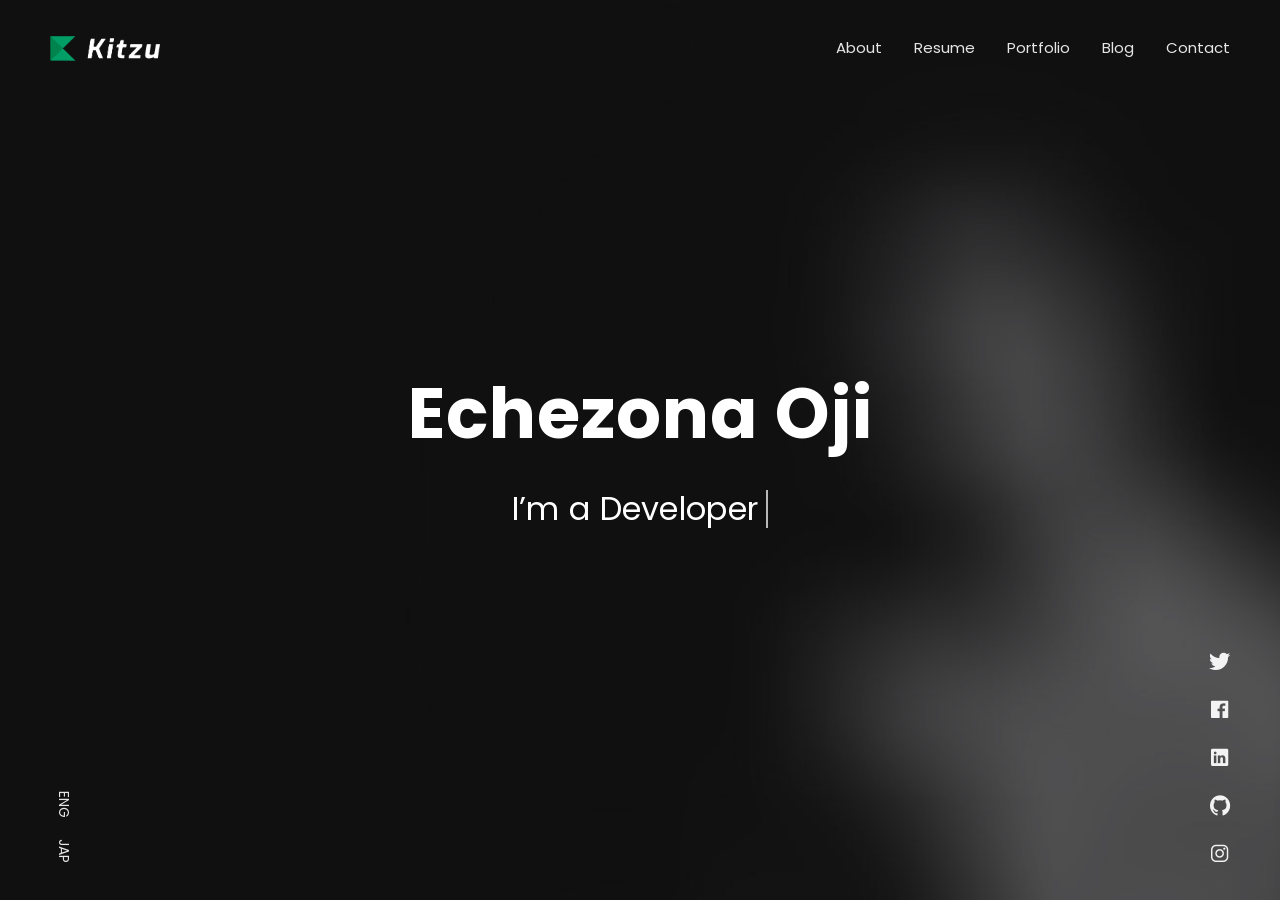
<file: template/Option2.html>
<!DOCTYPE html>
<html lang="zxx">

<head>
  <!-- Required meta tags-->
  <meta charset="utf-8">
  <!-- Title-->
  <title>Kitzu - Personal Portfolio Template</title>
  <!-- Description-->
  <meta name="description" content="Personal Portfolio Template">
  <meta name="viewport" content="width=device-width, initial-scale=1, shrink-to-fit=no">
  <!-- Favicons-->
  <link rel="apple-touch-icon" sizes="180x180" href="img/favicons/apple-touch-icon.png">
  <link rel="icon" type="image/png" sizes="32x32" href="img/favicons/favicon-32x32.png">
  <link rel="icon" type="image/png" sizes="16x16" href="img/favicons/favicon-16x16.png">
  <!-- Web fonts-->
  <link href="https://fonts.googleapis.com/css?family=Poppins:300,300i,400,400i,500,500i,600,600i,700,700i,800,800i&amp;display=swap" rel="stylesheet">
  <!-- CSS vendors-->
  <link rel="stylesheet" href="css/bootstrap-custom.css">
  <link rel="stylesheet" href="css/ionicons.min.css">
  <link rel="stylesheet" href="css/tiny-slider.css">
  <link rel="stylesheet" href="css/lity.min.css">
  <link rel="stylesheet" href="css/simplebar.min.css">
  <link rel="stylesheet" href="css/jquery.mb.YTPlayer.min.css">
  <!-- Main CSS-->
  <link rel="stylesheet" href="css/main.css">
  <!-- CSS Color scheme-->
  <link id="color-scheme" rel="stylesheet" href="css/colors/main-darkgreen.css">
  <!-- Custom CSS (Add your custom CSS styles to this file)-->
  <link rel="stylesheet" href="css/custom.css">
</head>

<body class="theme-dark">
  <!-- Preloader-->
  <div class="preloader">
    <div class="preloader-block">
      <div class="preloader-icon"><span class="loading-dot loading-dot-1"></span><span class="loading-dot loading-dot-2"></span><span class="loading-dot loading-dot-3"></span></div>
    </div>
  </div>
  <div id="overlay-effect"></div>
  <!-- Navbar-->
  <nav class="navbar-expand-md navbar fixed-top" id="navbar"><a class="navbar-brand" data-scroll="" href="#home-area">
      <!-- Navbar Logo-->
      <img class="img-fluid" src="img/img-kitzu-logo.png" alt="Logo"></a>
    <span class="navbar-menu ml-auto" data-toggle="collapse" data-target="#navbarSupportedContent" aria-controls="navbarSupportedContent" aria-expanded="false" aria-label="Toggle navigation" role="button"><span class="btn-line"></span></span>
    <div class="collapse navbar-collapse order-1 order-lg-0" id="navbarSupportedContent">
      <!-- Navbar menu-->
      <ul class="navbar-nav ml-auto">
        <li class="nav-item"><a class="nav-link" href="#about">About</a></li>
        <li class="nav-item"><a class="nav-link" href="#resume">Resume</a></li>
        <li class="nav-item"><a class="nav-link" href="#portfolio">Portfolio</a></li>
        <li class="nav-item"><a class="nav-link" href="#blog">Blog</a></li>
        <li class="nav-item"><a class="nav-link" href="#contact">Contact</a></li>
      </ul>
    </div>
  </nav>
  <!-- Home-->
  <section class="home-area element-cover-bg" id="home" style="background-image:url(img/home.jpg)">
    <div class="container h-100">
      <div class="row h-100 align-items-center justify-content-center">
        <div class="col-12 col-lg-8 home-content text-center">
          <h1 class="home-name">Echezona <span>Oji</span></h1>
          <h4 class="cd-headline clip home-headline">I’m a <span class="cd-words-wrapper single-headline"><b class="is-visible">Developer</b><b>Designer</b><b>Freelancer</b></span></h4>
        </div>
      </div>
    </div>
    <div class="fixed-wrapper">
      <!-- Languages list-->
      <div class="fixed-block block-left">
        <ul class="list-unstyled languages-list">
          <li><a href="#0"><span class="single-language">ENG</span></a></li>
          <li><a href="#0"><span class="single-language">JAP</span></a></li>
        </ul>
      </div>
      <!-- Social media icons-->
      <div class="fixed-block block-right">
        <ul class="list-unstyled social-icons">
          <li><a href="#0"><i class="icon ion-logo-twitter"></i></a></li>
          <li><a href="#0"><i class="icon ion-logo-facebook"></i></a></li>
          <li><a href="#0"><i class="icon ion-logo-linkedin"></i></a></li>
          <li><a href="#0"><i class="icon ion-logo-github"></i></a></li>
          <li><a href="#0"><i class="icon ion-logo-instagram"></i></a></li>
        </ul>
      </div>
    </div>
  </section>
  <!-- About lightbox-->
  <div class="lightbox-wrapper" id="about" data-simplebar>
    <div class="container">
      <div class="lightbox-close">
        <div class="close-btn" data-modal-close=""><span class="btn-line"></span></div>
      </div>
      <div class="row">
        <div class="col-12">
          <div class="lightbox-content">
            <div class="row">
              <div class="col-12">
                <div class="section-heading page-heading">
                  <p class="section-description">Get to know me</p>
                  <h2 class="section-title">About Me</h2>
                  <div class="animated-bar"></div>
                </div>
              </div>
            </div>
            <!-- Info section-->
            <div class="info-section single-section">
              <div class="row align-items-center">
                <!-- Picture part-->
                <div class="col-12 col-lg-5 info-img"><img class="img-fluid img-thumbnail" src="img/info-img.jpg" alt="About Picture"></div>
                <!-- Content part-->
                <div class="col-12 col-lg-7 info-content">
                  <div class="content-block">
                    <h2 class="content-subtitle">Who am i?</h2>
                    <h6 class="content-title">I'm Echezona Oji, a visual UX/UI Designer and Web Developer</h6>
                    <div class="content-description">
                      <p>I am a freelancer based in the United Kingdom and i have been building noteworthy UX/UI designs and websites for years, which comply with the latest design trends. I help convert a vision and an idea into meaningful and useful products. Having a sharp eye for product evolution helps me prioritize tasks, iterate fast and deliver faster.</p>
                    </div>
                    <address class="content-info">
                      <div class="row">
                        <div class="col-12 col-md-6 single-info"><span>Name:</span>
                          <p>Echezona Oji</p>
                        </div>
                        <div class="col-12 col-md-6 single-info"><span>Email:</span>
                          <p><a href="mailto:emma@example.com">Echezona2000@gmail.com</a></p>
                        </div>
                      </div>
                      <div class="row">
                        <div class="col-12 col-md-6 single-info"><span>Age:</span>
                          <p>22</p>
                        </div>
                        <div class="col-12 col-md-6 single-info"><span>From:</span>
                          <p>Abuja, Nigeria</p>
                        </div>
                      </div>
                    </address>
                    <div class="d-block d-sm-flex align-items-center"><a class="btn content-download button-main button-scheme" href="#0" role="button">Download CV</a>
                      <ul class="list-unstyled list-inline content-follow">
                        <li class="list-inline-item"><a href="#0"><i class="icon ion-logo-twitter"></i></a></li>
                        <li class="list-inline-item"><a href="#0"><i class="icon ion-logo-instagram"></i></a></li>
                        <li class="list-inline-item"><a href="#0"><i class="icon ion-logo-linkedin"></i></a></li>
                        <li class="list-inline-item"><a href="#0"><i class="icon ion-logo-github"></i></a></li>
                        <li class="list-inline-item"><a href="#0"><i class="icon ion-logo-facebook"></i></a></li>
                      </ul>
                    </div>
                  </div>
                </div>
              </div>
            </div>
            <!-- Services section-->
            <div class="services-section single-section">
              <div class="row">
                <div class="col-12">
                  <div class="section-heading">
                    <p class="section-description">Services i offer to my clients</p>
                    <h2 class="section-title">My Services</h2>
                  </div>
                </div>
              </div>
              <div class="row">
                <!-- Single service-->
                <div class="col-12 col-md-6 col-lg-4">
                  <div class="single-service"><i class="icon service-icon ion-logo-css3"></i>
                    <h6 class="service-title">Design Trends</h6>
                    <p class="service-description">Lorem ipsum dolor sit amet, consectetur adipisicing elit.</p>
                  </div>
                </div>
                <!-- Single service-->
                <div class="col-12 col-md-6 col-lg-4">
                  <div class="single-service"><i class="icon service-icon ion-md-images"></i>
                    <h6 class="service-title">PSD Design</h6>
                    <p class="service-description">Lorem ipsum dolor sit amet, consectetur adipisicing elit.</p>
                  </div>
                </div>
                <!-- Single service-->
                <div class="col-12 col-md-6 col-lg-4">
                  <div class="single-service"><i class="icon service-icon ion-logo-ionic"></i>
                    <h6 class="service-title">Customer Support</h6>
                    <p class="service-description">Lorem ipsum dolor sit amet, consectetur adipisicing elit.</p>
                  </div>
                </div>
                <!-- Single service-->
                <div class="col-12 col-md-6 col-lg-4">
                  <div class="single-service"><i class="icon service-icon ion-logo-wordpress"></i>
                    <h6 class="service-title">Web Development</h6>
                    <p class="service-description">Lorem ipsum dolor sit amet, consectetur adipisicing elit.</p>
                  </div>
                </div>
                <!-- Single service-->
                <div class="col-12 col-md-6 col-lg-4">
                  <div class="single-service"><i class="icon service-icon ion-md-move"></i>
                    <h6 class="service-title">Fully Responsive</h6>
                    <p class="service-description">Lorem ipsum dolor sit amet, consectetur adipisicing elit.</p>
                  </div>
                </div>
                <!-- Single service-->
                <div class="col-12 col-md-6 col-lg-4">
                  <div class="single-service"><i class="icon service-icon ion-ios-rocket"></i>
                    <h6 class="service-title">Branding</h6>
                    <p class="service-description">Lorem ipsum dolor sit amet, consectetur adipisicing elit.</p>
                  </div>
                </div>
              </div>
            </div>
            <!-- Testimonials section-->
            <div class="testimonials-section single-section">
              <div class="row">
                <div class="col-12">
                  <div class="section-heading">
                    <p class="section-description">What my clients think about me</p>
                    <h2 class="section-title">Testimonials</h2>
                  </div>
                </div>
              </div>
              <div class="my-slider">
                <div class="slider-item">
                  <!-- Single review-->
                  <div class="single-review swiper-slide">
                    <div class="review-header d-flex justify-content-between">
                      <div class="review-client">
                        <div class="media"><img class="img-fluid rounded-circle client-avatar" src="img/client-1.jpg" alt="Client">
                          <div class="client-details">
                            <h6 class="client-name">Julia Sakura</h6><span class="client-role">Envato Customer</span>
                          </div>
                        </div>
                      </div><i class="icon ion-md-quote review-icon"></i>
                    </div>
                    <p class="review-content">Emma did an excellent creative job, addressing our request quickly, and also providing her own graphic insight, being open to feedback and changes or edits when they arose. She worked with us the entire way. Highly recommended.</p>
                  </div>
                </div>
                <div class="slider-item">
                  <!-- Single review-->
                  <div class="single-review swiper-slide">
                    <div class="review-header d-flex justify-content-between">
                      <div class="review-client">
                        <div class="media"><img class="img-fluid rounded-circle client-avatar" src="img/client-2.jpg" alt="Client">
                          <div class="client-details">
                            <h6 class="client-name">John Santana</h6><span class="client-role">Entrepreneur</span>
                          </div>
                        </div>
                      </div><i class="icon ion-md-quote review-icon"></i>
                    </div>
                    <p class="review-content">Emma did an excellent creative job, addressing our request quickly, and also providing her own graphic insight, being open to feedback and changes or edits when they arose. She worked with us the entire way. Highly recommended.</p>
                  </div>
                </div>
                <div class="slider-item">
                  <!-- Single review-->
                  <div class="single-review swiper-slide">
                    <div class="review-header d-flex justify-content-between">
                      <div class="review-client">
                        <div class="media"><img class="img-fluid rounded-circle client-avatar" src="img/client-3.jpg" alt="Client">
                          <div class="client-details">
                            <h6 class="client-name">Maria Wilson</h6><span class="client-role">Envato Customer</span>
                          </div>
                        </div>
                      </div><i class="icon ion-md-quote review-icon"></i>
                    </div>
                    <p class="review-content">Emma did an excellent creative job, addressing our request quickly, and also providing her own graphic insight, being open to feedback and changes or edits when they arose. She worked with us the entire way. Highly recommended.</p>
                  </div>
                </div>
              </div>
            </div>
            <!-- Pricing section-->
            <div class="pricing-section single-section">
              <div class="row">
                <div class="col-12">
                  <div class="section-heading">
                    <p class="section-description">Get started with my services</p>
                    <h2 class="section-title">Choose a Plan</h2>
                  </div>
                </div>
              </div>
              <div class="row align-items-center">
                <!-- Single plan-->
                <div class="col-lg-4">
                  <div class="single-plan mb-4 mb-sm-5"><i class="plan-icon icon ion-md-egg"></i>
                    <h3 class="plan-type">Standard</h3>
                    <h2 class="plan-price">$19/month</h2>
                    <ul class="list-unstyled plan-list">
                      <li>Mobile App Design</li>
                      <li>Responsive Design</li>
                      <li>Database Development</li>
                      <li>Web Design</li>
                      <li>24/7 Support</li>
                    </ul><a class="btn button-main button-scheme plan-btn" href="#0" role="button">Get Standard</a>
                  </div>
                </div>
                <!-- Single plan-->
                <div class="col-lg-4">
                  <div class="single-plan mb-4 mb-sm-5"><i class="plan-icon icon ion-ios-rocket"></i>
                    <h3 class="plan-type">Professional</h3>
                    <h2 class="plan-price">$29/month</h2>
                    <ul class="list-unstyled plan-list">
                      <li>Mobile App Design</li>
                      <li>Responsive Design</li>
                      <li>Database Development</li>
                      <li>Web Design</li>
                      <li>24/7 Support</li>
                    </ul><a class="btn button-main button-scheme plan-btn" href="#0" role="button">Get Pro</a>
                  </div>
                </div>
                <!-- Single plan-->
                <div class="col-lg-4">
                  <div class="single-plan mb-4 mb-sm-5"><i class="plan-icon icon ion-logo-ionic"></i>
                    <h3 class="plan-type">Business</h3>
                    <h2 class="plan-price">$39/month</h2>
                    <ul class="list-unstyled plan-list">
                      <li>Mobile App Design</li>
                      <li>Responsive Design</li>
                      <li>Database Development</li>
                      <li>Web Design</li>
                      <li>24/7 Support</li>
                    </ul><a class="btn button-main button-scheme plan-btn" href="#0" role="button">Get Business</a>
                  </div>
                </div>
              </div>
            </div>
          </div>
        </div>
      </div>
    </div>
  </div>
  <!-- Resume lightbox-->
  <div class="lightbox-wrapper" id="resume" data-simplebar>
    <div class="container">
      <div class="lightbox-close">
        <div class="close-btn" data-modal-close=""><span class="btn-line"></span></div>
      </div>
      <div class="row">
        <div class="col-12">
          <div class="lightbox-content">
            <div class="row">
              <div class="col-12">
                <div class="section-heading page-heading">
                  <p class="section-description">Check out my Resume</p>
                  <h2 class="section-title">Resume</h2>
                  <div class="animated-bar"></div>
                </div>
              </div>
            </div>
            <!-- Resume section-->
            <div class="resume-section single-section">
              <div class="row">
                <!-- Education part-->
                <div class="col-12 col-md-6">
                  <div class="col-block education">
                    <h3 class="col-title">Education</h3>
                    <div class="resume-item"><span class="item-arrow"></span>
                      <h5 class="item-title">Computer Science</h5><span class="item-details">Cambridge University / 2004 - 2007</span>
                      <p class="item-description">Lorem ipsum dolor sit amet, consectetur adipisicing elit. Optio quo repudiandae.</p>
                    </div>
                    <div class="resume-item"><span class="item-arrow"></span>
                      <h5 class="item-title">Bachelor Degree</h5><span class="item-details">University of Tokyo / 2008 - 2010</span>
                      <p class="item-description">Lorem ipsum dolor sit amet, consectetur adipisicing elit. Optio quo repudiandae.</p>
                    </div>
                    <div class="resume-item"><span class="item-arrow"></span>
                      <h5 class="item-title">Master Degree</h5><span class="item-details">Harvard University / 2012 - 2015</span>
                      <p class="item-description">Lorem ipsum dolor sit amet, consectetur adipisicing elit. Optio quo repudiandae.</p>
                    </div>
                  </div>
                </div>
                <!-- Experience part-->
                <div class="col-12 col-md-6">
                  <div class="col-block experience">
                    <h3 class="col-title">Experience</h3>
                    <div class="resume-item"><span class="item-arrow"></span>
                      <h5 class="item-title">Software Engineer</h5><span class="item-details">Adobe / 2015 - 2017</span>
                      <p class="item-description">Lorem ipsum dolor sit amet, consectetur adipisicing elit. Optio quo repudiandae.</p>
                    </div>
                    <div class="resume-item"><span class="item-arrow"></span>
                      <h5 class="item-title">Back-End Developer</h5><span class="item-details">Google / 2017 - 2018</span>
                      <p class="item-description">Lorem ipsum dolor sit amet, consectetur adipisicing elit. Optio quo repudiandae.</p>
                    </div>
                    <div class="resume-item"><span class="item-arrow"></span>
                      <h5 class="item-title">UI/UX Designer</h5><span class="item-details">Discord / 2019 - Present</span>
                      <p class="item-description">Lorem ipsum dolor sit amet, consectetur adipisicing elit. Optio quo repudiandae.</p>
                    </div>
                  </div>
                </div>
              </div>
            </div>
            <!-- Skills section-->
            <div class="skills-section single-section">
              <div class="row">
                <div class="col-12">
                  <div class="section-heading">
                    <p class="section-description">My level of knowledge in some tools</p>
                    <h2 class="section-title">My Skills</h2>
                  </div>
                </div>
              </div>
              <div class="row">
                <div class="col-12 col-md-6">
                  <div class="single-skill" data-percentage="95">
                    <div class="skill-info"><span class="skill-name">HTML/CSS</span><span class="skill-percentage"></span></div>
                    <div class="progress skill-progress">
                      <div class="progress-bar" role="progressbar" aria-valuemin="0" aria-valuemax="100"></div>
                    </div>
                  </div>
                  <div class="single-skill" data-percentage="80">
                    <div class="skill-info"><span class="skill-name">Web Design</span><span class="skill-percentage"></span></div>
                    <div class="progress skill-progress">
                      <div class="progress-bar" role="progressbar" aria-valuemin="0" aria-valuemax="100"></div>
                    </div>
                  </div>
                  <div class="single-skill" data-percentage="90">
                    <div class="skill-info"><span class="skill-name">JavaScript</span><span class="skill-percentage"></span></div>
                    <div class="progress skill-progress">
                      <div class="progress-bar" role="progressbar" aria-valuemin="0" aria-valuemax="100"></div>
                    </div>
                  </div>
                </div>
                <div class="col-12 col-md-6">
                  <div class="single-skill" data-percentage="90">
                    <div class="skill-info"><span class="skill-name">React JS</span><span class="skill-percentage"></span></div>
                    <div class="progress skill-progress">
                      <div class="progress-bar" role="progressbar" aria-valuemin="0" aria-valuemax="100"></div>
                    </div>
                  </div>
                  <div class="single-skill" data-percentage="95">
                    <div class="skill-info"><span class="skill-name">Express.js</span><span class="skill-percentage"></span></div>
                    <div class="progress skill-progress">
                      <div class="progress-bar" role="progressbar" aria-valuemin="0" aria-valuemax="100"></div>
                    </div>
                  </div>
                  <div class="single-skill" data-percentage="80">
                    <div class="skill-info"><span class="skill-name">TypeScript</span><span class="skill-percentage"></span></div>
                    <div class="progress skill-progress">
                      <div class="progress-bar" role="progressbar" aria-valuemin="0" aria-valuemax="100"></div>
                    </div>
                  </div>
                </div>
              </div>
            </div>
            <!-- Video section-->
            <div class="video-section single-section">
              <div class="row align-items-center">
                <div class="col-12 col-lg-6 content-part">
                  <h3 class="video-title">Take a tour of my office</h3>
                  <p class="video-description">Lorem ipsum dolor sit amet, consectetur adipisicing elit. Quia cum quasi assumenda culpa praesentium consectetur voluptatibus expedita. Voluptatem tempore, aspernatur rem facilis, distinctio nemo! Odio velit, nemo dolorem voluptas!</p>
                  <p class="video-description">Lorem ipsum dolor sit amet, consectetur adipisicing elit. Laudantium qui aspernatur unde mollitia, in laborum.</p>
                </div>
                <div class="col-12 col-lg-6 video-part"><a class="media-lightbox" href="https://www.youtube.com/watch?v=doteMqP6eSc" data-lightbox>
                    <div class="embed-responsive embed-responsive-16by9">
                      <div class="embed-responsive-item element-cover-bg"><span class="play-wrapper"><i class="icon ion-md-play"></i></span></div>
                    </div>
                  </a></div>
              </div>
            </div>
          </div>
        </div>
      </div>
    </div>
  </div>
  <!-- Portfolio lightbox-->
  <div class="lightbox-wrapper" id="portfolio" data-simplebar>
    <div class="container">
      <div class="lightbox-close">
        <div class="close-btn" data-modal-close=""><span class="btn-line"></span></div>
      </div>
      <div class="row">
        <div class="col-12">
          <div class="lightbox-content">
            <div class="row">
              <div class="col-12">
                <div class="section-heading page-heading">
                  <p class="section-description">Showcasing some of my best work</p>
                  <h2 class="section-title">Portfolio</h2>
                  <div class="animated-bar"></div>
                </div>
              </div>
            </div>
            <!-- Portfolio section-->
            <div class="portfolio-section single-section">
              <div class="row">
                <!-- Filter nav-->
                <div class="col-12">
                  <ul class="list-inline filter-control" role="group" aria-label="Filter Control">
                    <li class="list-inline-item tab-active" data-filter="*">All</li>
                    <li class="list-inline-item" data-filter=".brand">Brand</li>
                    <li class="list-inline-item" data-filter=".design">Design</li>
                    <li class="list-inline-item" data-filter=".photos">Photos</li>
                  </ul>
                </div>
              </div>
              <!-- Thumbnail list-->
              <div class="portfolio-grid row">
                <!-- Single item-->
                <div class="single-item col-6 col-lg-4 design"><a class="portfolio-item" href="img/item-1.jpg" data-lightbox>
                    <div class="portfolio-wrapper"><img class="img-fluid" alt="Item" src="img/item-1.jpg">
                      <div class="item-content">
                        <h6 class="content-title">Label Tag Mockup</h6><span class="content-more">More Info</span>
                      </div>
                    </div>
                  </a></div>
                <!-- Single item-->
                <div class="single-item col-6 col-lg-4 photos"><a class="portfolio-item" href="img/item-2.jpg" data-lightbox>
                    <div class="portfolio-wrapper"><img class="img-fluid" alt="Item" src="img/item-2.jpg">
                      <div class="item-content">
                        <h6 class="content-title">3D Bag Mockup</h6><span class="content-more">More Info</span>
                      </div>
                    </div>
                  </a></div>
                <!-- Single item-->
                <div class="single-item col-6 col-lg-4 design"><a class="portfolio-item" href="img/item-3.jpg" data-lightbox>
                    <div class="portfolio-wrapper"><img class="img-fluid" alt="Item" src="img/item-3.jpg">
                      <div class="item-content">
                        <h6 class="content-title">Modern Bag Design</h6><span class="content-more">More Info</span>
                      </div>
                    </div>
                  </a></div>
                <!-- Single item-->
                <div class="single-item col-6 col-lg-4 brand"><a class="portfolio-item" href="img/item-4.jpg" data-lightbox>
                    <div class="portfolio-wrapper"><img class="img-fluid" alt="Item" src="img/item-4.jpg">
                      <div class="item-content">
                        <h6 class="content-title">Coffee Cup Design</h6><span class="content-more">More Info</span>
                      </div>
                    </div>
                  </a></div>
                <!-- Single item-->
                <div class="single-item col-6 col-lg-4 brand"><a class="portfolio-item" href="img/item-5.jpg" data-lightbox>
                    <div class="portfolio-wrapper"><img class="img-fluid" alt="Item" src="img/item-5.jpg">
                      <div class="item-content">
                        <h6 class="content-title">T-Shirt Design</h6><span class="content-more">More Info</span>
                      </div>
                    </div>
                  </a></div>
                <!-- Single item-->
                <div class="single-item col-6 col-lg-4 photos"><a class="portfolio-item" href="img/item-6.jpg" data-lightbox>
                    <div class="portfolio-wrapper"><img class="img-fluid" alt="Item" src="img/item-6.jpg">
                      <div class="item-content">
                        <h6 class="content-title">Packaging Box Mockup</h6><span class="content-more">More Info</span>
                      </div>
                    </div>
                  </a></div>
              </div>
            </div>
          </div>
        </div>
      </div>
    </div>
  </div>
  <!-- Blog lightbox-->
  <div class="lightbox-wrapper" id="blog" data-simplebar>
    <div class="container">
      <div class="lightbox-close">
        <div class="close-btn" data-modal-close=""><span class="btn-line"></span></div>
      </div>
      <div class="row">
        <div class="col-12">
          <div class="lightbox-content">
            <div class="row">
              <div class="col-12">
                <div class="section-heading page-heading">
                  <p class="section-description">Check out my latest blog posts</p>
                  <h2 class="section-title">My Blog</h2>
                  <div class="animated-bar"></div>
                </div>
              </div>
            </div>
            <!-- Blog section-->
            <div class="blog-section single-section">
              <div class="row justify-content-center">
                <!-- Single post-->
                <div class="col-12 col-sm-8 col-lg-4">
                  <div class="card single-post"><a class="post-img" href="#0"><img class="card-img-top" src="img/post-1.jpg" alt="Blog post"><span class="content-date">11 Dec, 20</span></a>
                    <div class="card-body post-content"><a href="#0">
                        <h5 class="card-title content-title">Top tools for Photographers</h5>
                      </a>
                      <p class="card-text content-description">Lorem ipsum dolor sit amet, consectetur adipisicing elit. Dolore, porro rem quod illo quam, eum alias id, repellendus magni, quas.</p>
                    </div>
                  </div>
                </div>
                <!-- Single post-->
                <div class="col-12 col-sm-8 col-lg-4">
                  <div class="card single-post"><a class="post-img" href="#0"><img class="card-img-top" src="img/post-2.jpg" alt="Blog post"><span class="content-date">12 Aug, 20</span></a>
                    <div class="card-body post-content"><a href="#0">
                        <h5 class="card-title content-title">Take a tour of my office</h5>
                      </a>
                      <p class="card-text content-description">Lorem ipsum dolor sit amet, consectetur adipisicing elit. Dolore, porro rem quod illo quam, eum alias id, repellendus magni, quas.</p>
                    </div>
                  </div>
                </div>
                <!-- Single post-->
                <div class="col-12 col-sm-8 col-lg-4">
                  <div class="card single-post"><a class="post-img" href="#0"><img class="card-img-top" src="img/post-3.jpg" alt="Blog post"><span class="content-date">4 Feb, 20</span></a>
                    <div class="card-body post-content"><a href="#0">
                        <h5 class="card-title content-title">How i became a Web Designer</h5>
                      </a>
                      <p class="card-text content-description">Lorem ipsum dolor sit amet, consectetur adipisicing elit. Dolore, porro rem quod illo quam, eum alias id, repellendus magni, quas.</p>
                    </div>
                  </div>
                </div><!-- Single post-->
                <div class="col-12 col-sm-8 col-lg-4">
                  <div class="card single-post"><a class="post-img" href="#0"><img class="card-img-top" src="img/post-4.jpg" alt="Blog post"><span class="content-date">11 Dec, 19</span></a>
                    <div class="card-body post-content"><a href="#0">
                        <h5 class="card-title content-title">How to improve work performance</h5>
                      </a>
                      <p class="card-text content-description">Lorem ipsum dolor sit amet, consectetur adipisicing elit. Dolore, porro rem quod illo quam, eum alias id, repellendus magni, quas.</p>
                    </div>
                  </div>
                </div>
                <!-- Single post-->
                <div class="col-12 col-sm-8 col-lg-4">
                  <div class="card single-post"><a class="post-img" href="#0"><img class="card-img-top" src="img/post-5.jpg" alt="Blog post"><span class="content-date">15 Nov, 19</span></a>
                    <div class="card-body post-content"><a href="#0">
                        <h5 class="card-title content-title">How to work from home</h5>
                      </a>
                      <p class="card-text content-description">Lorem ipsum dolor sit amet, consectetur adipisicing elit. Dolore, porro rem quod illo quam, eum alias id, repellendus magni, quas.</p>
                    </div>
                  </div>
                </div>
                <!-- Single post-->
                <div class="col-12 col-sm-8 col-lg-4">
                  <div class="card single-post"><a class="post-img" href="#0"><img class="card-img-top" src="img/post-6.jpg" alt="Blog post"><span class="content-date">8 Aug, 19</span></a>
                    <div class="card-body post-content"><a href="#0">
                        <h5 class="card-title content-title">How to enjoy your business trip</h5>
                      </a>
                      <p class="card-text content-description">Lorem ipsum dolor sit amet, consectetur adipisicing elit. Dolore, porro rem quod illo quam, eum alias id, repellendus magni, quas.</p>
                    </div>
                  </div>
                </div>
              </div>
            </div>
          </div>
        </div>
      </div>
    </div>
  </div>
  <!-- Contact lightbox-->
  <div class="lightbox-wrapper" id="contact" data-simplebar>
    <div class="container">
      <div class="lightbox-close">
        <div class="close-btn" data-modal-close=""><span class="btn-line"></span></div>
      </div>
      <div class="row">
        <div class="col-12">
          <div class="lightbox-content">
            <div class="row">
              <div class="col-12">
                <div class="section-heading page-heading">
                  <p class="section-description">Feel free to contact me anytimes</p>
                  <h2 class="section-title">Get in Touch</h2>
                  <div class="animated-bar"></div>
                </div>
              </div>
            </div>
            <!-- Contact section-->
            <div class="contact-section single-section">
              <div class="row">
                <!-- Contact form-->
                <div class="col-12 col-lg-7">
                  <form class="contact-form" id="contact-form" action="php/contact.php">
                    <h4 class="content-title">Message Me</h4>
                    <div class="row">
                      <div class="col-12 col-md-6 form-group"><input class="form-control" id="contact-name" type="text" name="name" placeholder="Name" required=""></div>
                      <div class="col-12 col-md-6 form-group"><input class="form-control" id="contact-email" type="email" name="email" placeholder="Email" required=""></div>
                      <div class="col-12 form-group"><input class="form-control" id="contact-subject" type="text" name="subject" placeholder="Subject" required=""></div>
                      <div class="col-12 form-group form-message"><textarea class="form-control" id="contact-message" name="message" placeholder="Message" rows="5" required=""></textarea></div>
                      <div class="col-12 form-submit"><button class="btn button-main button-scheme" id="contact-submit" type="submit">Send Message</button>
                        <p class="contact-feedback"></p>
                      </div>
                    </div>
                  </form>
                </div>
                <!-- Contact info-->
                <div class="col-12 col-lg-5">
                  <div class="contact-info">
                    <h4 class="content-title">Contact Info</h4>
                    <p class="info-description">Always available for freelance work if the right project comes along, Feel free to contact me!</p>
                    <ul class="list-unstyled list-info">
                      <li>
                        <div class="media align-items-center"><span class="info-icon"><i class="icon ion-logo-ionic"></i></span>
                          <div class="media-body info-details">
                            <h6 class="info-type">Name</h6><span class="info-value">Emma Smith</span>
                          </div>
                        </div>
                      </li>
                      <li>
                        <div class="media align-items-center"><span class="info-icon"><i class="icon ion-md-map"></i></span>
                          <div class="media-body info-details">
                            <h6 class="info-type">Location</h6><span class="info-value">4155 Mann Island, Liverpool, United Kingdom.</span>
                          </div>
                        </div>
                      </li>
                      <li>
                        <div class="media align-items-center"><span class="info-icon"><i class="icon ion-md-call"></i></span>
                          <div class="media-body info-details">
                            <h6 class="info-type">Call Me</h6><span class="info-value"><a href="tel:+441632967704">+44 1632 967704</a></span>
                          </div>
                        </div>
                      </li>
                      <li>
                        <div class="media align-items-center"><span class="info-icon"><i class="icon ion-md-send"></i></span>
                          <div class="media-body info-details">
                            <h6 class="info-type">Email Me</h6><span class="info-value"><a href="mailto:emma@example.com">emma@example.com</a></span>
                          </div>
                        </div>
                      </li>
                    </ul>
                  </div>
                </div>
              </div>
            </div>
          </div>
        </div>
      </div>
    </div>
  </div>
  <!-- Scripts-->
  <script src="js/jquery.min.js"></script>
  <script src="js/bootstrap.bundle.min.js"></script>
  <script src="js/imagesloaded.pkgd.min.js"></script>
  <script src="js/isotope.pkgd.min.js"></script>
  <script src="js/animatedModal.js"></script>
  <script src="js/tiny-slider.js"></script>
  <script src="js/lity.min.js"></script>
  <script src="js/simplebar.min.js"></script>
  <script src="js/jquery.mb.YTPlayer.min.js"></script>
  <script src="js/main.js"></script>
  <!-- Custom JS (Add your custom JS scripts to this file)-->
  <script src="js/custom.js"></script>
</body>

</html>
</file>
<file: template/css/tiny-slider.css>
.tns-outer{padding:0 !important}.tns-outer [hidden]{display:none !important}.tns-outer [aria-controls],.tns-outer [data-action]{cursor:pointer}.tns-slider{-webkit-transition:all 0s;-moz-transition:all 0s;transition:all 0s}.tns-slider>.tns-item{-webkit-box-sizing:border-box;-moz-box-sizing:border-box;box-sizing:border-box}.tns-horizontal.tns-subpixel{white-space:nowrap}.tns-horizontal.tns-subpixel>.tns-item{display:inline-block;vertical-align:top;white-space:normal}.tns-horizontal.tns-no-subpixel:after{content:'';display:table;clear:both}.tns-horizontal.tns-no-subpixel>.tns-item{float:left}.tns-horizontal.tns-carousel.tns-no-subpixel>.tns-item{margin-right:-100%}.tns-no-calc{position:relative;left:0}.tns-gallery{position:relative;left:0;min-height:1px}.tns-gallery>.tns-item{position:absolute;left:-100%;-webkit-transition:transform 0s, opacity 0s;-moz-transition:transform 0s, opacity 0s;transition:transform 0s, opacity 0s}.tns-gallery>.tns-slide-active{position:relative;left:auto !important}.tns-gallery>.tns-moving{-webkit-transition:all 0.25s;-moz-transition:all 0.25s;transition:all 0.25s}.tns-autowidth{display:inline-block}.tns-lazy-img{-webkit-transition:opacity 0.6s;-moz-transition:opacity 0.6s;transition:opacity 0.6s;opacity:0.6}.tns-lazy-img.tns-complete{opacity:1}.tns-ah{-webkit-transition:height 0s;-moz-transition:height 0s;transition:height 0s}.tns-ovh{overflow:hidden}.tns-visually-hidden{position:absolute;left:-10000em}.tns-transparent{opacity:0;visibility:hidden}.tns-fadeIn{opacity:1;filter:alpha(opacity=100);z-index:0}.tns-normal,.tns-fadeOut{opacity:0;filter:alpha(opacity=0);z-index:-1}.tns-vpfix{white-space:nowrap}.tns-vpfix>div,.tns-vpfix>li{display:inline-block}.tns-t-subp2{margin:0 auto;width:310px;position:relative;height:10px;overflow:hidden}.tns-t-ct{width:2333.3333333%;width:-webkit-calc(100% * 70 / 3);width:-moz-calc(100% * 70 / 3);width:calc(100% * 70 / 3);position:absolute;right:0}.tns-t-ct:after{content:'';display:table;clear:both}.tns-t-ct>div{width:1.4285714%;width:-webkit-calc(100% / 70);width:-moz-calc(100% / 70);width:calc(100% / 70);height:10px;float:left}

/*# sourceMappingURL=sourcemaps/tiny-slider.css.map */
</file>
<file: template/css/main.css>
/*!
  * Item: Kitzu
  * Description: Personal Portfolio Template
  * Author/Developer: Exill
  * Author/Developer URL: https://themeforest.net/user/exill
  * Version: v2.0.0
  * License: Themeforest Standard Licenses: https://themeforest.net/licenses
  */

/*----------- Table of Contents -----------*/
/**
 * Globals
 * Preloader
 * Navbar
 * Home
 * About
 * Resume
 * Portfolio
 * Blog
 * Contact
 */
/*----------- Globals -----------*/
/* Disable outline */
:focus {
  outline: none;
}

::-moz-focus-inner {
  border: 0;
}

/* Body */
body {
  background-color: #111;
  color: #9f9f9f;
  font-family: "Poppins", sans-serif;
  font-size: 14px;
  font-weight: 400;
  line-height: 1.95;
  overflow: hidden;
  position: relative;
}

/* Typography */
i.icon {
  line-height: 100%;
}

h1,
h2,
h3,
h4,
h5,
h6,
.h1,
.h2,
.h3,
.h4,
.h5,
.h6 {
  color: #f0f0f0;
}

b {
  font-weight: bold;
}

/* Other elements */
a {
  transition: all 0.15s ease-in-out;
}

a:hover,
a:focus {
  text-decoration: none;
}

hr {
  border-top: 3px solid #1b1b1b;
  margin: 0;
}

.anchor-basic {
  color: #fff !important;
}

.anchor-basic:hover,
.anchor-basic:focus {
  color: #bfbfbf !important;
}

/* Buttons */
.button-main {
  background-color: #fff;
  border: 1px solid #fff;
  border-radius: 30px;
  color: #222;
  font-size: 14px;
  padding: 10px 35px;
}

.button-main:focus {
  background-color: #bfbfbf;
  border: 1px solid #fff;
  box-shadow: none;
}

.button-main.button-scheme {
  color: #fff;
}

/* Helpers */
.rc-mb-0 {
  margin-bottom: 0 !important;
}

/* Overlay background */
.element-cover-bg {
  background-color: rgba(0, 0, 0, 0.85);
  background-position: 50% 0;
  background-repeat: no-repeat;
  background-size: cover;
  position: relative;
}

.element-cover-bg:before {
  content: '';
  height: 100%;
  left: 0;
  position: absolute;
  top: 0;
  width: 100%;
}

/* Animations */
@-webkit-keyframes fadeIn {
  from {
    opacity: 0;
  }

  to {
    opacity: 1;
  }
}

@keyframes fadeIn {
  from {
    opacity: 0;
  }

  to {
    opacity: 1;
  }
}

.fadeIn {
  -webkit-animation-name: fadeIn;
  animation-name: fadeIn;
}

@-webkit-keyframes fadeOut {
  from {
    opacity: 1;
  }

  to {
    opacity: 0;
  }
}

@keyframes fadeOut {
  from {
    opacity: 1;
  }

  to {
    opacity: 0;
  }
}

.fadeOut {
  -webkit-animation-name: fadeOut;
  animation-name: fadeOut;
}

@-webkit-keyframes overlayEffectUp {
  0% {
    -webkit-transform: translateY(100%);
    transform: translateY(100%);
  }

  35%,
  65% {
    -webkit-transform: translateY(0%);
    transform: translateY(0%);
  }

  100% {
    -webkit-transform: translateY(-100%);
    transform: translateY(-100%);
  }
}

@keyframes overlayEffectUp {
  0% {
    -webkit-transform: translateY(100%);
    transform: translateY(100%);
  }

  35%,
  65% {
    -webkit-transform: translateY(0%);
    transform: translateY(0%);
  }

  100% {
    -webkit-transform: translateY(-100%);
    transform: translateY(-100%);
  }
}

@-webkit-keyframes overlayEffectDown {
  0% {
    -webkit-transform: translateY(-100%);
    transform: translateY(-100%);
  }

  35%,
  65% {
    -webkit-transform: translateY(0%);
    transform: translateY(0%);
  }

  100% {
    -webkit-transform: translateY(100%);
    transform: translateY(100%);
  }
}

@keyframes overlayEffectDown {
  0% {
    -webkit-transform: translateY(-100%);
    transform: translateY(-100%);
  }

  35%,
  65% {
    -webkit-transform: translateY(0%);
    transform: translateY(0%);
  }

  100% {
    -webkit-transform: translateY(100%);
    transform: translateY(100%);
  }
}

/* General styles */
.f-basis-100 {
  -ms-flex-preferred-size: 100%;
  flex-basis: 100%;
}

.content-title {
  line-height: 1.5;
  margin-bottom: 12px;
}

.tns-nav {
  margin: 10px 0;
  text-align: center;
}

.tns-nav>[aria-controls] {
  background: #ddd;
  border: 0;
  border-radius: 50%;
  height: 9px;
  margin: 0 5px;
  padding: 0;
  width: 9px;
}

.tns-nav>.tns-nav-active {
  background: #999;
}

.lity {
  z-index: 99990;
}

.lity-wrap {
  z-index: 99990;
}

.lity-loader {
  z-index: 99991;
}

.lity-container {
  z-index: 99992;
}

.lity-content {
  z-index: 99993;
}

.lity-close,
.lity-close:hover,
.lity-close:focus,
.lity-close:active,
.lity-close:visited {
  z-index: 99994;
}

.lity {
  transition: opacity 0.15s ease;
}

.lity-loader {
  transition: opacity 0.15s ease;
}

.lity-content {
  transition: -webkit-transform 0.15s ease;
  transition: transform 0.15s ease;
  transition: transform 0.15s ease, -webkit-transform 0.15s ease;
}

.lity-close {
  -ms-flex-direction: column;
  -ms-flex-pack: justify;
  -ms-flex-pack: center;
  cursor: pointer;
  display: -ms-flexbox;
  display: flex;
  flex-direction: column;
  height: 19px;
  justify-content: space-between;
  justify-content: center;
  position: relative;
  position: fixed;
  right: 25px;
  top: 25px;
  width: 30px;
  width: 22px;
}

.lity-close .btn-line,
.lity-close:before,
.lity-close:after {
  -ms-flex-item-align: end;
  align-self: flex-end;
  background-color: gray;
  height: 3px;
  width: 100%;
}

.lity-close:before {
  content: '';
  width: 85%;
}

.lity-close:after {
  content: '';
}

.lity-close .btn-line {
  width: 55%;
}

.lity-close .btn-line,
.lity-close:before,
.lity-close:after {
  background-color: #fff;
  position: absolute;
  width: 100%;
}

.lity-close .btn-line {
  display: none;
}

.lity-close:before {
  -webkit-transform: rotate(45deg);
  transform: rotate(45deg);
}

.lity-close:after {
  -webkit-transform: rotate(-45deg);
  transform: rotate(-45deg);
}

.lity-close:active {
  top: 25px;
}

.lity-close .btn-line,
.lity-close:before,
.lity-close:after {
  background-color: #fff;
  height: 2px;
}

@media (max-width: 575.98px) {
  .lity-close {
    right: 15px;
  }
}

#overlay-effect {
  -webkit-animation-duration: 1s;
  -webkit-animation-fill-mode: both;
  -webkit-animation-timing-function: ease-in-out;
  -webkit-transform: translateY(100%);
  animation-duration: 1s;
  animation-fill-mode: both;
  animation-timing-function: ease-in-out;
  background-color: #181818;
  bottom: 0;
  display: block;
  position: fixed;
  top: 0;
  transform: translateY(100%);
  width: 100%;
  z-index: 99999;
}

#overlay-effect.animate-up {
  -webkit-animation-name: overlayEffectUp;
  animation-name: overlayEffectUp;
}

#overlay-effect.animate-down {
  -webkit-animation-name: overlayEffectDown;
  animation-name: overlayEffectDown;
}

.lightbox-wrapper {
  background-color: #101010;
  position: fixed;
}

.lightbox-wrapper .lightbox-close {
  position: fixed;
  right: 4vw;
  top: 35px;
  z-index: 99;
}

.lightbox-wrapper .lightbox-close .close-btn {
  -ms-flex-direction: column;
  -ms-flex-pack: justify;
  -ms-flex-pack: center;
  cursor: pointer;
  display: -ms-flexbox;
  display: flex;
  flex-direction: column;
  height: 19px;
  justify-content: space-between;
  justify-content: center;
  position: relative;
  width: 30px;
}

.lightbox-wrapper .lightbox-close .close-btn .btn-line,
.lightbox-wrapper .lightbox-close .close-btn:before,
.lightbox-wrapper .lightbox-close .close-btn:after {
  -ms-flex-item-align: end;
  align-self: flex-end;
  background-color: gray;
  height: 3px;
  width: 100%;
}

.lightbox-wrapper .lightbox-close .close-btn:before {
  content: '';
  width: 85%;
}

.lightbox-wrapper .lightbox-close .close-btn:after {
  content: '';
}

.lightbox-wrapper .lightbox-close .close-btn .btn-line {
  width: 55%;
}

.lightbox-wrapper .lightbox-close .close-btn .btn-line,
.lightbox-wrapper .lightbox-close .close-btn:before,
.lightbox-wrapper .lightbox-close .close-btn:after {
  background-color: #fff;
  position: absolute;
  width: 100%;
}

.lightbox-wrapper .lightbox-close .close-btn .btn-line {
  display: none;
}

.lightbox-wrapper .lightbox-close .close-btn:before {
  -webkit-transform: rotate(45deg);
  transform: rotate(45deg);
}

.lightbox-wrapper .lightbox-close .close-btn:after {
  -webkit-transform: rotate(-45deg);
  transform: rotate(-45deg);
}

.lightbox-wrapper .lightbox-close .close-btn .btn-line,
.lightbox-wrapper .lightbox-close .close-btn:before,
.lightbox-wrapper .lightbox-close .close-btn:after {
  background-color: #fff;
  height: 2px;
}

.lightbox-wrapper .simplebar-track.simplebar-vertical {
  width: 13px;
}

.lightbox-wrapper .simplebar-track.simplebar-vertical .simplebar-scrollbar {
  right: 1px;
  width: 9px;
}

.lightbox-wrapper .simplebar-track.simplebar-vertical .simplebar-scrollbar:before {
  background: #3c3c3c;
}

.lightbox-wrapper .lightbox-content {
  margin: 70px 0;
}

.lightbox-wrapper .lightbox-content .single-section:not(:last-child) {
  margin-bottom: 120px;
}

.lightbox-wrapper .lightbox-content .section-heading {
  margin-bottom: 50px;
  text-align: left;
}

.lightbox-wrapper .lightbox-content .section-heading>.section-title {
  display: inline-block;
  font-size: 38px;
  font-weight: 700;
  letter-spacing: -0.25px;
  line-height: 100%;
  margin-bottom: 0;
  position: relative;
  z-index: 9;
}

.lightbox-wrapper .lightbox-content .section-heading.page-heading {
  margin-bottom: 83px;
  text-align: center;
}

.lightbox-wrapper .lightbox-content .section-heading.page-heading>.section-title {
  font-size: 46px;
  margin-bottom: 37px;
}

.lightbox-wrapper .lightbox-content .section-heading.page-heading>.animated-bar {
  background-color: #fff;
  content: '';
  display: block;
  height: 4px;
  left: 0;
  margin: 0 auto 0 auto;
  position: relative;
  right: 0;
  width: 75px;
}

.lightbox-wrapper .lightbox-content .section-heading.page-heading>.animated-bar:before,
.lightbox-wrapper .lightbox-content .section-heading.page-heading>.animated-bar:after {
  -webkit-animation-duration: 3s;
  -webkit-animation-iteration-count: infinite;
  -webkit-animation-name: barAnimation;
  -webkit-animation-timing-function: linear;
  animation-duration: 3s;
  animation-iteration-count: infinite;
  animation-name: barAnimation;
  animation-timing-function: linear;
  background-color: #101010;
  content: '';
  height: 100%;
  position: absolute;
  top: 0;
  width: 4px;
}

.lightbox-wrapper .lightbox-content .section-heading.page-heading>.animated-bar:before {
  left: 8px;
}

.lightbox-wrapper .lightbox-content .section-heading.page-heading>.animated-bar:after {
  left: 0;
}

@-webkit-keyframes barAnimation {
  from {
    -webkit-transform: translateX(0);
    transform: translateX(0);
  }

  to {
    -webkit-transform: translateX(75px);
    transform: translateX(75px);
  }
}

@keyframes barAnimation {
  from {
    -webkit-transform: translateX(0);
    transform: translateX(0);
  }

  to {
    -webkit-transform: translateX(75px);
    transform: translateX(75px);
  }
}

.lightbox-wrapper .lightbox-content .section-heading>.section-description {
  font-size: 15px;
  margin-bottom: 17px;
}

@media (max-width: 991.98px) {
  .lightbox-wrapper .lightbox-content .single-section:not(:last-child) {
    margin-bottom: 100px;
  }

  .lightbox-wrapper .lightbox-content .section-heading>.section-title {
    font-size: 36px;
  }

  .lightbox-wrapper .lightbox-content .section-heading>.section-description {
    font-size: 14px;
  }

  .lightbox-wrapper .lightbox-content .section-heading.page-heading>.section-title {
    font-size: 42px;
  }
}

@media (max-width: 767.98px) {
  .lightbox-wrapper .lightbox-content .section-heading>.section-description {
    font-size: 14px;
  }
}

@media (max-width: 575.98px) {
  .lightbox-wrapper .lightbox-content .section-heading>.section-title {
    font-size: 34px;
  }

  .lightbox-wrapper .lightbox-content .section-heading.page-heading>.section-title {
    font-size: 36px;
  }
}

/*----------- Preloader lightbox -----------*/
.preloader {
  background-color: #0e0e0e;
  height: 100%;
  position: fixed;
  top: 0;
  width: 100%;
  z-index: 99999;
}

.preloader .preloader-block {
  -webkit-transform: translate(50%, 50%);
  bottom: 50%;
  position: fixed;
  right: 50%;
  transform: translate(50%, 50%);
  z-index: 3000;
}

.preloader .preloader-block .preloader-icon .loading-dot {
  background-color: #fff;
  border-radius: 50%;
  display: inline-block;
  height: 13px;
  width: 13px;
}

.preloader .preloader-block .preloader-icon .loading-dot.loading-dot-1 {
  -webkit-animation: 1.2s grow ease-in-out infinite;
  animation: 1.2s grow ease-in-out infinite;
}

.preloader .preloader-block .preloader-icon .loading-dot.loading-dot-2 {
  -webkit-animation: 1.2s grow ease-in-out infinite 0.15555s;
  animation: 1.2s grow ease-in-out infinite 0.15555s;
  margin: 0 14px;
}

.preloader .preloader-block .preloader-icon .loading-dot.loading-dot-3 {
  -webkit-animation: 1.2s grow ease-in-out infinite 0.3s;
  animation: 1.2s grow ease-in-out infinite 0.3s;
}

@-webkit-keyframes grow {

  0%,
  40%,
  100% {
    -webkit-transform: scale(0);
    transform: scale(0);
  }

  40% {
    -webkit-transform: scale(1);
    transform: scale(1);
  }
}

@keyframes grow {

  0%,
  40%,
  100% {
    -webkit-transform: scale(0);
    transform: scale(0);
  }

  40% {
    -webkit-transform: scale(1);
    transform: scale(1);
  }
}

/*----------  Navbar  ----------*/
.navbar {
  background-color: transparent;
  padding: 23px 50px;
}

.navbar .navbar-brand span {
  color: #f3f3f3;
  text-transform: uppercase;
}

.navbar .navbar-brand img {
  width: 110px;
}

.navbar .navbar-brand svg {
  width: 110px;
}

.navbar .navbar-brand svg #logo-text {
  fill: #e6e6e6;
}

.navbar .navbar-menu {
  display: none;
}

.navbar .navbar-nav .nav-link {
  color: #e6e6e6;
  font-size: 15px;
  padding: 0;
}

.navbar .navbar-nav .nav-item:not(:last-child) .nav-link {
  margin-right: 32px;
}

@media (max-width: 767.98px) {
  .navbar .navbar-brand img {
    width: 90px;
  }

  .navbar .navbar-menu {
    -ms-flex-direction: column;
    -ms-flex-pack: justify;
    cursor: pointer;
    display: -ms-flexbox;
    display: flex;
    flex-direction: column;
    height: 19px;
    justify-content: space-between;
    position: relative;
    width: 30px;
  }

  .navbar .navbar-menu .btn-line,
  .navbar .navbar-menu:before,
  .navbar .navbar-menu:after {
    -ms-flex-item-align: end;
    align-self: flex-end;
    background-color: gray;
    height: 3px;
    width: 100%;
  }

  .navbar .navbar-menu:before {
    content: '';
    width: 85%;
  }

  .navbar .navbar-menu:after {
    content: '';
  }

  .navbar .navbar-menu .btn-line {
    width: 55%;
  }

  .navbar .navbar-menu .btn-line,
  .navbar .navbar-menu:before,
  .navbar .navbar-menu:after {
    background-color: #f3f3f3;
  }

  .navbar .navbar-collapse .navbar-nav {
    background-color: #191919;
    padding: 8px 20px;
    position: relative;
    top: 8px;
    width: 200px;
    z-index: 2;
  }

  .navbar .navbar-collapse .navbar-nav .nav-link {
    color: rgba(255, 255, 255, 0.7);
    font-size: 14px;
    letter-spacing: 0.35px;
    padding: 7px 0;
  }

  .navbar .navbar-collapse .navbar-nav .nav-link:hover,
  .navbar .navbar-collapse .navbar-nav .nav-link:focus {
    color: #fff;
  }
}

@media screen and (-ms-high-contrast: active),
(-ms-high-contrast: none) {
  .navbar .navbar-brand svg {
    height: 30px;
  }
}

/*----------- Home -----------*/
.home-area {
  background-color: #111;
  background-position: center center;
  height: 100vh;
  height: calc(var(--vh, 1vh) * 100);
  overflow: hidden;
}

.home-area:before {
  background-color: rgba(0, 0, 0, 0.4);
}

.home-area .fixed-wrapper {
  margin: 0 50px;
  position: relative;
}

.home-area .fixed-wrapper .fixed-block {
  bottom: 34px;
  position: absolute;
}

.home-area .fixed-wrapper .fixed-block.block-left {
  left: 0;
}

.home-area .fixed-wrapper .fixed-block.block-right {
  right: 0;
}

.home-area .fixed-wrapper .languages-list {
  margin-bottom: 0;
}

.home-area .fixed-wrapper .languages-list .single-language {
  -webkit-transform: rotate(90deg);
  color: #e6e6e6;
  display: block;
  margin-top: 20px;
  text-transform: uppercase;
  transform: rotate(90deg);
}

.home-area .fixed-wrapper .social-icons {
  margin-bottom: 0;
}

.home-area .fixed-wrapper .social-icons>li {
  line-height: 100%;
  margin-top: 24px;
  text-align: center;
  color: #f3f3f3;
}

.home-area .fixed-wrapper .social-icons i.icon {
  color: #f3f3f3;
  font-size: 23px;
  line-height: 100%;
}

.home-area .home-name {
  color: #fff;
  font-size: 70px;
  font-weight: 700;
  letter-spacing: 1px;
  margin-bottom: 34px;
}

.home-area .home-headline {
  color: #fff;
  font-size: 32px;
  font-weight: 400;
  letter-spacing: 0.3px;
  margin-bottom: 0;
}

.home-area .home-headline .single-headline {
  display: inline-block;
  position: relative;
  text-align: left;
  vertical-align: top;
}

.home-area .home-headline .single-headline::after {
  background-color: #b9b9b9;
  content: '';
  height: 100%;
  position: absolute;
  right: 0;
  top: 0;
  width: 2px;
}

.home-area .home-headline .single-headline b {
  display: inline-block;
  font-weight: 400;
  left: 0;
  opacity: 0;
  position: absolute;
  top: 0;
  white-space: nowrap;
}

.home-area .home-headline .single-headline b.is-visible {
  opacity: 1;
  position: relative;
}

.home-area.video-variant #wrapper_homeVideo:before {
  background-color: rgba(0, 0, 0, 0.7);
  content: '';
  height: 100%;
  left: 0;
  position: absolute;
  top: 0;
  width: 100%;
  z-index: 1;
}

@media (max-width: 991.98px) {
  .home-area .home-name {
    font-size: 62px;
  }

  .home-area .home-headline {
    font-size: 30px;
  }
}

@media (max-width: 767.98px) {
  .home-area .fixed-wrapper {
    display: none;
  }
}

@media (max-width: 575.98px) {
  .home-area {
    background-position: 62% center;
  }

  .home-area .home-name {
    font-size: 48px;
  }

  .home-area .home-headline {
    font-size: 26px;
  }
}

/*----------- About lightbox -----------*/
/* About: Info */
.info-section .info-img img {
  background-color: transparent;
  border-color: rgba(0, 0, 0, 0.18);
  width: 430px;
}

.info-section .info-content .content-subtitle {
  font-size: 24px;
  margin-bottom: 15px;
}

.info-section .info-content .content-title {
  font-size: 31px;
  font-weight: 700;
  line-height: 1.6;
  margin-bottom: 16px;
}

.info-section .info-content .content-description {
  font-size: 15px;
}

.info-section .info-content .content-description p:last-child {
  border-bottom: 2px solid rgba(255, 255, 255, 0.08);
  margin-bottom: 0;
  padding-bottom: 29px;
}

.info-section .info-content .content-info {
  font-size: 15px;
  margin-bottom: 4px;
  padding: 29px 0;
}

.info-section .info-content .content-info>.row:last-child .single-info {
  margin-bottom: 0;
}

.info-section .info-content .content-info .single-info {
  margin-bottom: 10px;
}

.info-section .info-content .content-info .single-info>span {
  color: #dadada;
  font-weight: 400;
  margin-right: 10px;
}

.info-section .info-content .content-info .single-info>p {
  display: inline-block;
  margin-bottom: 0;
}

.info-section .info-content .content-download {
  margin-right: 23px;
}

.info-section .info-content .content-follow {
  -ms-flex-align: center;
  align-items: center;
  display: inline-block;
  display: -ms-flexbox;
  display: flex;
  line-height: 100%;
  margin-bottom: 0;
}

.info-section .info-content .content-follow:before {
  background-color: rgba(255, 255, 255, 0.25);
  content: '';
  height: 2px;
  margin-right: 23px;
  width: 60px;
}

.info-section .info-content .content-follow li {
  font-size: 21px;
}

.info-section .info-content .content-follow li:not(last-child) {
  margin-right: 14px;
}

.info-section .info-content .content-follow li a {
  color: #cecece;
}

@media (min-width: 992px) and (max-width: 1199.98px) {
  .info-section .info-img img {
    -o-object-fit: cover;
    height: 440px;
    object-fit: cover;
  }

  .info-section .info-content .content-subtitle {
    display: none;
  }

  .info-section .info-content .content-title {
    font-size: 26px;
  }

  .info-section .info-content .content-description {
    font-size: 14px;
  }

  .info-section .info-content .content-description p:last-child {
    padding-bottom: 20px;
  }

  .info-section .info-content .content-info {
    font-size: 14px;
    padding: 20px 0;
  }
}

@media (max-width: 991.98px) {
  .info-section .info-img img {
    -o-object-fit: cover;
    border-radius: 50%;
    display: block;
    height: 250px;
    margin: 0 auto 40px auto;
    object-fit: cover;
    width: 250px;
  }

  .info-section .info-content .content-subtitle {
    font-size: 18px;
  }

  .info-section .info-content .content-title {
    font-size: 26px;
  }

  .info-section .info-content .content-description {
    font-size: 14px;
  }

  .info-section .info-content .content-description p:last-child {
    padding-bottom: 24px;
  }

  .info-section .info-content .content-info {
    font-size: 14px;
    margin-bottom: 0;
    padding: 24px 0;
  }
}

@media (max-width: 767.98px) {
  .info-section .info-img img {
    height: 200px;
    width: 200px;
  }

  .info-section .info-content .content-info>.row:last-child .single-info {
    margin-bottom: 10px;
  }

  .info-section .info-content .content-info .single-info {
    display: block;
    margin-bottom: 10px;
    width: auto;
  }
}

@media (max-width: 575.98px) {
  .info-section {
    padding-bottom: 51px;
  }

  .info-section .info-img img {
    margin: 0 auto 32px auto;
  }

  .info-section .info-content .content-subtitle {
    font-size: 18px;
  }

  .info-section .info-content .content-title {
    font-size: 22px;
  }

  .info-section .info-content .content-download {
    margin-bottom: 27px;
  }
}

/* About: Services */
.services-section .single-service {
  background-color: #161616;
  border-bottom: 2px solid transparent;
  box-shadow: 0px 6px 16px rgba(0, 0, 0, 0.2);
  margin-bottom: 30px;
  padding: 38px 42px;
  transition: all 0.15s ease-in-out;
}

.services-section .single-service .service-icon {
  display: inline-block;
  font-size: 40px;
  margin-bottom: 32px;
  display: flex;
  justify-content: center;

}

.services-section .single-service .service-title {
  color: #f3f3f3;
  font-size: 20px;
  font-weight: 500;
  letter-spacing: -0.5px;
  margin-bottom: 14px;
  display: flex;
  justify-content: center;
}

.services-section .single-service .service-description {
  margin-bottom: 0;
}

/* About: Testimonials */
.testimonials-section .single-review {
  -moz-user-select: none;
  -ms-user-select: none;
  -webkit-user-select: none;
  background-color: #161616;
  padding: 48px 40px;
  text-align: left;
  user-select: none;
}

.testimonials-section .single-review .review-header {
  margin-bottom: 23px;
}

.testimonials-section .single-review .review-client {
  -ms-flex-direction: row;
  flex-direction: row;
  text-align: left;
}

.testimonials-section .single-review .review-client .client-avatar {
  margin-right: 14px;
  width: 54px;
}

.testimonials-section .single-review .review-client .client-details {
  -ms-flex-item-align: center;
  align-self: center;
  line-height: 100%;
}

.testimonials-section .single-review .review-client .client-name {
  color: #efefef;
  font-size: 15px;
  font-weight: 400;
  margin-bottom: 7px;
}

.testimonials-section .single-review .review-client .client-role {
  color: #888;
  display: inline-block;
  font-size: 14px;
  font-weight: 400;
}

.testimonials-section .single-review .review-icon {
  display: inline-block;
  font-size: 50px;
}

.testimonials-section .single-review .review-content {
  font-size: 15px;
  margin-bottom: 0;
}

.testimonials-section .tns-outer {
  position: relative;
}

.testimonials-section .tns-nav {
  margin-bottom: 0;
  margin-top: 30px;
}

@media (max-width: 991.98px) {
  .testimonials-section .single-review {
    padding: 45px 40px;
  }

  .testimonials-section .single-review .review-client .client-avatar {
    width: 50px;
  }

  .testimonials-section .single-review .review-client .client-role {
    font-size: 13px;
  }

  .testimonials-section .single-review .review-icon {
    display: inline-block;
    font-size: 47px;
  }
}

@media (max-width: 767.98px) {
  .testimonials-section .single-review .review-content {
    font-size: 14px;
  }
}

@media (max-width: 362px) {
  .testimonials-section .single-review .review-icon {
    display: none;
  }
}

/* About: Pricing */
.pricing-section .single-plan {
  background-color: #161616;
  box-shadow: 0 0 20px 0 rgba(0, 0, 0, 0.05);
  padding: 50px 0;
  text-align: center;
}

.pricing-section .single-plan .plan-icon {
  display: inline-block;
  font-size: 54px;
  margin-bottom: 27px;
}

.pricing-section .single-plan .plan-type {
  color: #f0f0f0;
  font-size: 26px;
  font-weight: 700;
  margin-bottom: 14px;
}

.pricing-section .single-plan .plan-price {
  color: #f0f0f0;
  font-size: 24px;
  font-weight: 300;
  margin-bottom: 22px;
}

.pricing-section .single-plan .plan-list {
  margin-bottom: 18px;
}

.pricing-section .single-plan .plan-list li {
  color: inherit;
  padding: 8px;
}

@media (max-width: 991.98px) {
  .pricing-section .single-plan {
    padding: 50px 0;
  }
}

/*----------- Resume lightbox -----------*/
/* Resume: Resume */
.resume-section .col-block.education {
  margin-right: 20px;
}

.resume-section .col-block.experience {
  margin-left: 20px;
}

.resume-section .col-title {
  font-size: 26px;
  margin-bottom: 20px;
}

.resume-section .resume-item {
  background-color: #161616;
  border-left: 2px solid transparent;
  padding: 32px 48px;
  position: relative;
}

.resume-section .resume-item:not(:last-child) {
  border-bottom: 1px solid #313131;
}

.resume-section .resume-item:last-child {
  margin-bottom: 0;
}

.resume-section .resume-item .item-arrow {
  left: 0;
  margin-top: 2px;
  position: absolute;
}

.resume-section .resume-item .item-arrow:before,
.resume-section .resume-item .item-arrow:after {
  content: "";
  display: block;
  position: absolute;
}

.resume-section .resume-item .item-arrow:before {
  height: 16px;
  left: 0;
  width: 16px;
}

.resume-section .resume-item .item-arrow:after {
  border: 8px solid transparent;
  left: 16px;
}

.resume-section .resume-item .item-title {
  line-height: 100%;
  margin-bottom: 9px;
}

.resume-section .resume-item .item-details {
  display: inline-block;
  margin-bottom: 7px;
}

.resume-section .resume-item .item-description {
  margin-bottom: 0;
}

@media (max-width: 767.98px) {
  .resume-section .resume-item {
    padding-right: 20px;
  }

  .resume-section .col-block.education,
  .resume-section .col-block.experience {
    margin-left: 0;
    margin-right: 0;
  }

  .resume-section .col-12:last-child .resume-item:last-child {
    margin-bottom: 0;
  }

  .resume-section .col-12:first-child .resume-item:last-child {
    margin-bottom: 60px;
  }
}

/* Resume: Skills */
.skills-section .single-skill:not(:last-child) {
  margin-bottom: 42px;
}

.skills-section .single-skill .skill-info {
  -ms-flex-pack: justify;
  color: #cecece;
  display: -ms-flexbox;
  display: flex;
  font-size: 16px;
  justify-content: space-between;
  margin-bottom: 4px;
}

.skills-section .single-skill .skill-info .skill-name {
  display: inline-block;
  margin-right: 12px;
  white-space: nowrap;
}

.skills-section .single-skill .skill-progress {
  background-color: #2f2f2f;
  border-radius: 1px;
  font-size: 15px;
  height: 9px;
  overflow: visible;
}

.skills-section .single-skill .skill-progress .progress-bar {
  border-bottom-left-radius: 1px;
  border-top-left-radius: 1px;
}

@media (max-width: 767.98px) {
  .skills-section .single-skill:not(:last-child) {
    margin-bottom: 40px !important;
  }

  .skills-section [class*='col-']:not(:last-child) .single-skill {
    margin-bottom: 40px !important;
  }
}

/* Resume: Video */
.video-section .content-part .video-title {
  font-size: 31px;
  font-weight: 600;
  line-height: 1.5;
  margin-bottom: 13px;
}

.video-section .content-part .video-description {
  font-size: 16px;
  line-height: 2;
}

.video-section .content-part .video-description:last-child {
  margin-bottom: 0;
}

.video-section .video-part .embed-responsive-item {
  background-image: url(../img/video.jpg);
}

.video-section .video-part .embed-responsive-item:before {
  background-color: rgba(0, 0, 0, 0.2);
}

.video-section .video-part .embed-responsive-item,
.video-section .video-part .embed-responsive-item:before {
  border-radius: 3px;
}

.video-section .video-part .embed-responsive-item .play-wrapper {
  -webkit-transform: scale(1);
  background-color: #fff;
  border-radius: 50%;
  bottom: 0;
  display: block;
  height: 56px;
  left: 0;
  margin: auto;
  position: absolute;
  right: 0;
  top: 0;
  transform: scale(1);
  transition: all 0.1s ease-in-out;
  width: 56px;
}

.video-section .video-part .embed-responsive-item .play-wrapper .icon {
  color: #222;
  display: block;
  font-size: 20px;
  line-height: 58px;
  text-align: center;
}

.video-section .video-part .embed-responsive-item:hover .play-wrapper {
  -webkit-transform: scale(1.075);
  transform: scale(1.075);
}

@media (max-width: 1199.98px) {
  .video-section .content-part .video-title {
    font-size: 30px;
    margin-bottom: 13px;
  }

  .video-section .content-part .video-description {
    font-size: 15px;
  }
}

@media (max-width: 991.98px) {
  .video-section .content-part {
    margin-bottom: 25px;
  }
}

@media (max-width: 767.98px) {
  .video-section .content-part .video-title {
    font-size: 28px;
  }

  .video-section .content-part .video-description {
    font-size: 14px;
  }
}

/*----------- Portfolio lightbox -----------*/
/* Portfolio: Portfolio */
.portfolio-section .filter-control {
  margin-bottom: 16px;
  text-align: center;
}

.portfolio-section .filter-control>li {
  border-bottom: 1px solid transparent;
  color: #cecece;
  cursor: pointer;
  font-size: 15px;
  font-weight: 400;
  letter-spacing: 0.3px;
  position: relative;
  transition: all .10s ease-in-out;
}

.portfolio-section .filter-control>li:not(:last-child) {
  margin-right: 16px;
}

.portfolio-section .filter-control>li:hover:before,
.portfolio-section .filter-control>li.tab-active:before {
  bottom: 0;
  content: "";
  height: 1px;
  position: absolute;
  width: 100%;
}

.portfolio-section .portfolio-grid .portfolio-wrapper {
  -ms-flex-align: center;
  align-items: center;
  display: -ms-flexbox;
  display: flex;
  margin-bottom: 30px;
  overflow: hidden;
  position: relative;
}

.portfolio-section .portfolio-grid .portfolio-wrapper:before {
  background-color: rgba(0, 0, 0, 0.9);
  bottom: 0;
  content: '';
  height: 100%;
  opacity: 0;
  position: absolute;
  transition: all 0.15s ease-in-out;
  visibility: hidden;
  width: 100%;
  z-index: 1;
}

.portfolio-section .portfolio-grid .portfolio-wrapper>.img-fluid {
  width: 100%;
}

.portfolio-section .portfolio-grid .portfolio-wrapper .item-content {
  left: 0;
  opacity: 0;
  padding: 3px 18px;
  position: absolute;
  text-align: center;
  transition: all 0.15s ease-in-out;
  visibility: hidden;
  width: 100%;
  z-index: 2;
}

.portfolio-section .portfolio-grid .portfolio-wrapper .item-content .content-title {
  color: #fff;
  font-size: 15px;
  font-weight: 400;
  line-height: 1.8;
  margin-bottom: 10px;
}

.portfolio-section .portfolio-grid .portfolio-wrapper .item-content .content-more {
  display: inline-block;
  font-weight: 600;
}

.portfolio-section .portfolio-grid .portfolio-wrapper:hover:before {
  opacity: 1;
  visibility: visible;
}

.portfolio-section .portfolio-grid .portfolio-wrapper:hover .item-content {
  opacity: 1;
  visibility: visible;
}

@media (max-width: 767.98px) {
  .portfolio-section .filter-control>li {
    font-size: 14px;
  }
}

@media (max-width: 575.98px) {
  .portfolio-section .portfolio-grid .portfolio-wrapper .item-content .content-title {
    font-size: 14px;
  }
}

/*----------- Blog lightbox -----------*/
/* Blog: Blog */
.blog-section .single-post {
  background-color: transparent;
  border: none;
  margin-bottom: 70px;
}

.blog-section .single-post .post-img {
  height: 100%;
  position: relative;
}

.blog-section .single-post .post-img .content-date {
  bottom: 0;
  color: #fff;
  display: inline-block;
  left: 0;
  padding: 0 14px;
  position: absolute;
}

.blog-section .single-post .post-content {
  padding: 13px 0 0 0;
}

.blog-section .single-post .post-content .content-title {
  font-size: 20px;
  font-weight: 600;
  letter-spacing: 0.1px;
  margin-bottom: 6px;
}

.blog-section .single-post .post-content .content-description {
  font-size: 14px;
  font-weight: 400;
  line-height: 1.7;
}

@media (max-width: 991.98px) {
  .blog-section .single-post {
    margin-bottom: 40px;
  }

  .blog-section .single-post .post-content .content-title {
    font-size: 20px;
  }
}

/*----------- Contact lightbox -----------*/
/* Contact: Contact */
.contact-section address,
.contact-section ul {
  margin: 0;
}

.contact-section .contact-form .content-title {
  margin-bottom: 22px;
}

.contact-section .contact-form .form-group {
  margin-bottom: 25px;
}

.contact-section .contact-form .form-group .form-control {
  background-color: #161616;
  border: none;
  border-bottom: 1px solid #1d1d1d;
  border-radius: 0;
  font-size: 15px;
  height: 44px;
  padding: 9px 14px;
}

.contact-section .contact-form .form-group .form-control:-webkit-autofill,
.contact-section .contact-form .form-group .form-control:-webkit-autofill:hover,
.contact-section .contact-form .form-group .form-control:-webkit-autofill:focus,
.contact-section .contact-form .form-group .form-control:-webkit-autofill:active {
  -webkit-box-shadow: 0 0 0px 1000px #0b0b0b inset;
  -webkit-text-fill-color: #777 !important;
  -webkit-transition: background-color 5000s ease-in-out 0s;
  transition: background-color 5000s ease-in-out 0s;
}

.contact-section .contact-form .form-group .form-control::-webkit-input-placeholder {
  color: #777;
}

.contact-section .contact-form .form-group .form-control::-moz-placeholder {
  color: #777;
}

.contact-section .contact-form .form-group .form-control:-ms-input-placeholder {
  color: #777;
}

.contact-section .contact-form .form-group .form-control::-ms-input-placeholder {
  color: #777;
}

.contact-section .contact-form .form-group .form-control,
.contact-section .contact-form .form-group .form-control::placeholder {
  color: #777;
}

.contact-section .contact-form .form-group .form-control:focus {
  box-shadow: none;
}

.contact-section .contact-form .form-group.form-message #contact-message {
  height: auto;
}

.contact-section .contact-form .form-submit #contact-submit {
  padding: 10px 26px;
}

.contact-section .contact-form .form-submit #contact-submit.wait {
  background-color: #777 !important;
  border-color: #777 !important;
}

.contact-section .contact-form .form-submit #contact-submit.success {
  background-color: #28a745 !important;
  border-color: #28a745 !important;
}

.contact-section .contact-form .form-submit #contact-submit.error {
  background-color: #dc3545 !important;
  border-color: #dc3545 !important;
}

.contact-section .contact-form .form-submit .contact-feedback {
  display: none;
  margin: 0;
  margin-top: 8px;
}

.contact-section .contact-form .form-submit .contact-feedback.success {
  color: #28a745;
}

.contact-section .contact-form .form-submit .contact-feedback.error {
  color: #dc3545;
}

.contact-section .contact-info {
  padding-left: 15px;
}

.contact-section .contact-info .info-description {
  font-size: 15px;
  margin-bottom: 28px;
}

.contact-section .contact-info .list-info>li:first-child .info-icon {
  margin-bottom: 13px;
}

.contact-section .contact-info .list-info>li:first-child .info-details {
  padding-top: 0;
}

.contact-section .contact-info .list-info>li:last-child .info-icon {
  margin-top: 13px;
}

.contact-section .contact-info .list-info>li:last-child .info-details {
  padding-bottom: 0;
}

.contact-section .contact-info .list-info .info-icon {
  font-size: 36px;
  margin-right: 50px;
  position: relative;
}

.contact-section .contact-info .list-info .info-icon i {
  -webkit-transform: translate(0, -50%);
  left: 0;
  line-height: 100%;
  position: absolute;
  top: 50%;
  transform: translate(0, -50%);
}

.contact-section .contact-info .list-info .info-details {
  border-left: 2px solid rgba(255, 255, 255, 0.15);
  padding: 12px 0 12px 22px;
}

.contact-section .contact-info .list-info .info-details .info-type {
  font-size: 15px;
  font-weight: 600;
  margin-bottom: 0;
}

.contact-section .contact-info .list-info .info-details .info-value a {
  color: #9f9f9f !important;
}

.contact-section .contact-info .list-info .info-details .info-value a:hover,
.contact-section .contact-info .list-info .info-details .info-value a:focus {
  color: #797979 !important;
}

@media (max-width: 1199.98px) {
  .contact-section .contact-form .form-group {
    margin-bottom: 35px;
  }
}

@media (max-width: 991.98px) {
  .contact-section .contact-form {
    margin-bottom: 45px;
  }

  .contact-section .contact-info {
    padding-left: 0;
  }
}



@media (max-width: 767.98px) {
  .contact-section .contact-info .info-description {
    font-size: 14px;
  }

  
}
</file>
<file: template/css/colors/main-darkgreen.css>
/*!
  * Item: Kitzu
  * Description: Personal Portfolio Template
  * Author/Developer: Exill
  * Author/Developer URL: https://themeforest.net/user/exill
  * Version: v2.0.0
  * License: Themeforest Standard Licenses: https://themeforest.net/licenses
  */

/*----------- Table of Contents -----------*/
/**
 * Bootstrap template
 * Globals
 * About
 * Resume
 * Portfolio
 * Blog
 * Contact
 */
/*----------- Bootstrap Template -----------*/
:root {
  --custom: #009e66;
}

.table-custom,
.table-custom>th,
.table-custom>td {
  background-color: #b8e4d4;
}

.table-hover .table-custom:hover {
  background-color: #a6ddc9;
}

.table-hover .table-custom:hover>td,
.table-hover .table-custom:hover>th {
  background-color: #a6ddc9;
}

.btn-custom {
  background-color: #009e66;
  border-color: #009e66;
  color: #fff;
}

.btn-custom:hover {
  background-color: #00784d;
  border-color: #006b45;
  color: #fff;
}

.btn-custom:focus,
.btn-custom.focus {
  box-shadow: 0 0 0 0.2rem rgba(38, 173, 125, 0.5);
}

.btn-custom.disabled,
.btn-custom:disabled {
  background-color: #009e66;
  border-color: #009e66;
  color: #fff;
}

.btn-custom:not(:disabled):not(.disabled):active,
.btn-custom:not(:disabled):not(.disabled).active,
.show>.btn-custom.dropdown-toggle {
  background-color: #006b45;
  border-color: #005e3d;
  color: #fff;
}

.btn-custom:not(:disabled):not(.disabled):active:focus,
.btn-custom:not(:disabled):not(.disabled).active:focus,
.show>.btn-custom.dropdown-toggle:focus {
  box-shadow: 0 0 0 0.2rem rgba(38, 173, 125, 0.5);
}

.btn-outline-custom {
  border-color: #009e66;
  color: #009e66;
}

.btn-outline-custom:hover {
  background-color: #009e66;
  border-color: #009e66;
  color: #fff;
}

.btn-outline-custom:focus,
.btn-outline-custom.focus {
  box-shadow: 0 0 0 0.2rem rgba(0, 158, 102, 0.5);
}

.btn-outline-custom.disabled,
.btn-outline-custom:disabled {
  background-color: transparent;
  color: #009e66;
}

.btn-outline-custom:not(:disabled):not(.disabled):active,
.btn-outline-custom:not(:disabled):not(.disabled).active,
.show>.btn-outline-custom.dropdown-toggle {
  background-color: #009e66;
  border-color: #009e66;
  color: #fff;
}

.btn-outline-custom:not(:disabled):not(.disabled):active:focus,
.btn-outline-custom:not(:disabled):not(.disabled).active:focus,
.show>.btn-outline-custom.dropdown-toggle:focus {
  box-shadow: 0 0 0 0.2rem rgba(0, 158, 102, 0.5);
}

.badge-custom {
  background-color: #009e66;
  color: #fff;
}

a.badge-custom:hover,
a.badge-custom:focus {
  background-color: #006b45;
  color: #fff;
}

a.badge-custom:focus,
a.badge-custom.focus {
  box-shadow: 0 0 0 0.2rem rgba(0, 158, 102, 0.5);
  outline: 0;
}

.alert-custom {
  background-color: #ccece0;
  border-color: #b8e4d4;
  color: #005235;
}

.alert-custom hr {
  border-top-color: #a6ddc9;
}

.alert-custom .alert-link {
  color: #001f14;
}

.list-group-item-custom {
  background-color: #b8e4d4;
  color: #005235;
}

.list-group-item-custom.list-group-item-action:hover,
.list-group-item-custom.list-group-item-action:focus {
  background-color: #a6ddc9;
  color: #005235;
}

.list-group-item-custom.list-group-item-action.active {
  background-color: #005235;
  border-color: #005235;
  color: #fff;
}

.bg-custom {
  background-color: #009e66 !important;
}

a.bg-custom:hover,
a.bg-custom:focus,
button.bg-custom:hover,
button.bg-custom:focus {
  background-color: #006b45 !important;
}

.border-custom {
  border-color: #009e66 !important;
}

.text-custom {
  color: #009e66 !important;
}

a.text-custom:hover,
a.text-custom:focus {
  color: #005235 !important;
}

/*----------- Globals -----------*/
::-moz-selection {
  background-color: #009e66;
  color: #fff;
}

::selection {
  background-color: #009e66;
  color: #fff;
}

a:not(.btn) {
  color: #ffffff;
}

a:not(.btn):hover{
  color: #009e66;
}

.color-scheme {
  color: #009e66;
}

.background-scheme {
  background-color: #009e66;
}

.btn.button-scheme {
  background-color: #009e66 !important;
  border: 1px solid #009e66 !important;
}

.btn.button-scheme:focus {
  background-color: #005235 !important;
  border-color: #005235 !important;
  box-shadow: none !important;
}

.btn.button-outline {
  background-color: transparent !important;
  border: 1px solid #009e66 !important;
  color: #222 !important;
}

.btn.button-outline:focus {
  background-color: rgba(34, 34, 34, 0.05) !important;
  border-color: #005235 !important;
  box-shadow: none !important;
}

.lightbox-wrapper .lightbox-content .section-heading.page-heading>.animated-bar {
  background-color: #009e66;
}

/*----------  About ligthbox  ----------*/
/* About: Info */
.info-section .info-content .content-subtitle {
  color: #009e66;
}

.info-section .info-content .content-follow li a:hover,
.info-section .info-content .content-follow li a:focus {
  color: #009e66;
}

/* About: Services */
.services-section .single-service:hover {
  border-bottom-color: #009e66;
}

.services-section .single-service .service-icon {
  color: #009e66;
}

/* About: Testimonials */
.testimonials-section .single-review .review-icon {
  color: #009e66;
}

/* About: Pricing */
.pricing-section .single-plan .plan-icon {
  color: #009e66;
}

/*----------- Resume lightbox -----------*/
/* Resume: Resume */
.resume-section .resume-item {
  border-left-color: #009e66;
}

.resume-section .resume-item .item-arrow:before {
  background-color: #009e66;
}

.resume-section .resume-item .item-arrow:after {
  border-left-color: #009e66;
}

/* Resume: Skills */
.skills-section .single-skill .skill-progress .progress-bar {
  background-color: #009e66;
}

/*----------- Portfolio lightbox -----------*/
/* Portfolio: Portfolio */
.portfolio-section .filter-control>li:hover,
.portfolio-section .filter-control>li.tab-active {
  color: #00bd7a;
}

.portfolio-section .filter-control>li:hover:before,
.portfolio-section .filter-control>li.tab-active:before {
  background-color: #00bd7a;
}

.portfolio-section .portfolio-grid .portfolio-wrapper .item-content .content-more {
  color: #009e66;
}

/*----------  Blog lightbox  ----------*/
/* Blog: Blog */
.blog-section .single-post .post-img .content-date {
  background-color: #009e66;
}

/*----------  Contact Lightbox  ----------*/
/* Contact: Contact */
.contact-section .contact-form .form-group .form-control:focus {
  border-bottom: 1px solid #00d187;
}

.contact-section .contact-info .list-info .info-icon i {
  color: #009e66;
}
</file>
<file: template/css/custom.css>
/*!
  * Item: Kitzu
  * Description: Personal Portfolio Template
  * Author/Developer: Exill
  * Author/Developer URL: https://themeforest.net/user/exill
  * Version: v2.0.0
  * License: Themeforest Standard Licenses: https://themeforest.net/licenses
  */

/*----------- ADD YOUR CUSTOM CSS STYLES BELOW -----------*/
</file>
<file: template/css/simplebar.min.css>
[data-simplebar]{position:relative;flex-direction:column;flex-wrap:wrap;justify-content:flex-start;align-content:flex-start;align-items:flex-start}.simplebar-wrapper{overflow:hidden;width:inherit;height:inherit;max-width:inherit;max-height:inherit}.simplebar-mask{direction:inherit;position:absolute;overflow:hidden;padding:0;margin:0;left:0;top:0;bottom:0;right:0;width:auto!important;height:auto!important;z-index:0}.simplebar-offset{direction:inherit!important;box-sizing:inherit!important;resize:none!important;position:absolute;top:0;left:0;bottom:0;right:0;padding:0;margin:0;-webkit-overflow-scrolling:touch}.simplebar-content-wrapper{direction:inherit;box-sizing:border-box!important;position:relative;display:block;height:100%;width:auto;visibility:visible;overflow:auto;max-width:100%;max-height:100%}.simplebar-content:after,.simplebar-content:before{content:' ';display:table}.simplebar-placeholder{max-height:100%;max-width:100%;width:100%;pointer-events:none}.simplebar-height-auto-observer-wrapper{box-sizing:inherit!important;height:100%;width:100%;max-width:1px;position:relative;float:left;max-height:1px;overflow:hidden;z-index:-1;padding:0;margin:0;pointer-events:none;flex-grow:inherit;flex-shrink:0;flex-basis:0}.simplebar-height-auto-observer{box-sizing:inherit;display:block;opacity:0;position:absolute;top:0;left:0;height:1000%;width:1000%;min-height:1px;min-width:1px;overflow:hidden;pointer-events:none;z-index:-1}.simplebar-track{z-index:1;position:absolute;right:0;bottom:0;pointer-events:none;overflow:hidden}[data-simplebar].simplebar-dragging .simplebar-content{pointer-events:none;user-select:none;-webkit-user-select:none}[data-simplebar].simplebar-dragging .simplebar-track{pointer-events:all}.simplebar-scrollbar{position:absolute;right:2px;width:7px;min-height:10px}.simplebar-scrollbar:before{position:absolute;content:'';background:#000;border-radius:7px;left:0;right:0;opacity:0;transition:opacity .2s linear}.simplebar-track .simplebar-scrollbar.simplebar-visible:before{opacity:.5;transition:opacity 0s linear}.simplebar-track.simplebar-vertical{top:0;width:11px}.simplebar-track.simplebar-vertical .simplebar-scrollbar:before{top:2px;bottom:2px}.simplebar-track.simplebar-horizontal{left:0;height:11px}.simplebar-track.simplebar-horizontal .simplebar-scrollbar:before{height:100%;left:2px;right:2px}.simplebar-track.simplebar-horizontal .simplebar-scrollbar{right:auto;left:0;top:2px;height:7px;min-height:0;min-width:10px;width:auto}[data-simplebar-direction=rtl] .simplebar-track.simplebar-vertical{right:auto;left:0}.hs-dummy-scrollbar-size{direction:rtl;position:fixed;opacity:0;visibility:hidden;height:500px;width:500px;overflow-y:hidden;overflow-x:scroll}
</file>
